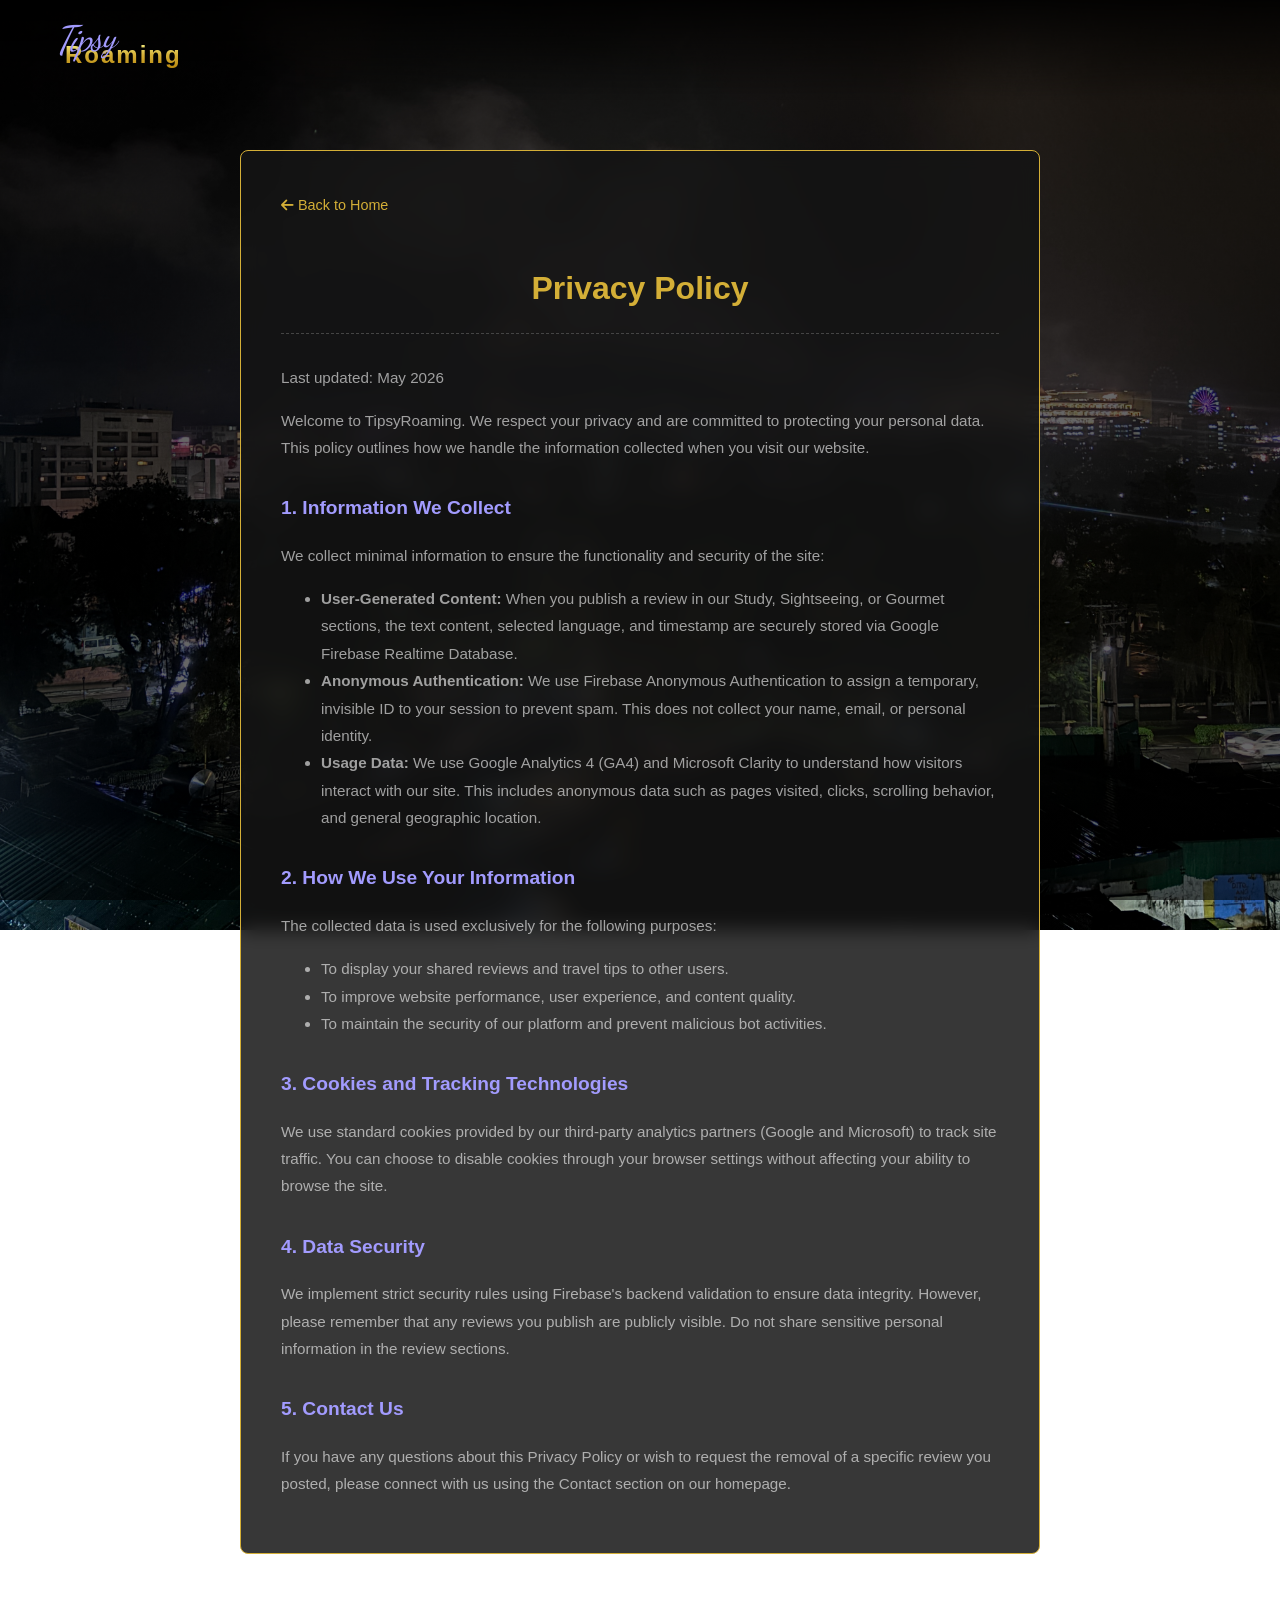
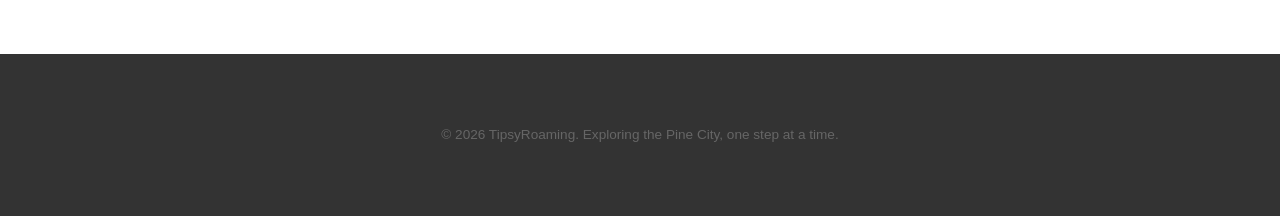
<file: privacy.html>
<!DOCTYPE html>
<html lang="en">
<head>
    <meta charset="utf-8">
    <meta name="viewport" content="width=device-width, initial-scale=1.0">
    <title>Privacy Policy | TipsyRoaming</title>
    <link rel="icon" type="image/png" href="img/logo.png">
    <link href="https://fonts.googleapis.com/css2?family=Dancing+Script:wght@600&display=swap" rel="stylesheet">
    <link rel="stylesheet" href="https://cdnjs.cloudflare.com/ajax/libs/font-awesome/6.0.0/css/all.min.css">
    <link rel="stylesheet" href="css/style.css">
    <style>
        .privacy-container {
            max-width: 800px;
            margin: 150px auto 100px;
            padding: 40px;
            background-color: var(--form-bg);
            border: 1px solid var(--accent-gold);
            border-radius: 8px;
            backdrop-filter: blur(10px);
            line-height: 1.8;
        }
        .privacy-container h1 {
            color: var(--accent-gold);
            text-align: center;
            margin-bottom: 30px;
            border-bottom: 1px dashed #444;
            padding-bottom: 15px;
        }
        .privacy-container h2 {
            color: var(--lazy-purple);
            font-size: 1.2rem;
            margin-top: 30px;
        }
        .privacy-container p, .privacy-container li {
            color: var(--mist-white);
            font-size: 0.95rem;
        }
        .back-btn {
            display: inline-block;
            margin-bottom: 20px;
            color: var(--accent-gold);
            text-decoration: none;
            font-size: 0.9rem;
            transition: 0.3s;
        }
        .back-btn:hover {
            color: #fff;
        }
    </style>
</head>
<body>
    <header>
        <a href="index.html" class="text-logo">
            <span class="logo-tipsy">Tipsy</span><span class="logo-roaming">Roaming</span>
        </a>
    </header>

    <main>
        <div class="privacy-container">
            <a href="index.html" class="back-btn"><i class="fas fa-arrow-left"></i> Back to Home</a>
            
            <h1>Privacy Policy</h1>
            <p>Last updated: May 2026</p>

            <p>Welcome to TipsyRoaming. We respect your privacy and are committed to protecting your personal data. This policy outlines how we handle the information collected when you visit our website.</p>

            <h2>1. Information We Collect</h2>
            <p>We collect minimal information to ensure the functionality and security of the site:</p>
            <ul>
                <li><strong>User-Generated Content:</strong> When you publish a review in our Study, Sightseeing, or Gourmet sections, the text content, selected language, and timestamp are securely stored via Google Firebase Realtime Database.</li>
                <li><strong>Anonymous Authentication:</strong> We use Firebase Anonymous Authentication to assign a temporary, invisible ID to your session to prevent spam. This does not collect your name, email, or personal identity.</li>
                <li><strong>Usage Data:</strong> We use Google Analytics 4 (GA4) and Microsoft Clarity to understand how visitors interact with our site. This includes anonymous data such as pages visited, clicks, scrolling behavior, and general geographic location.</li>
            </ul>

            <h2>2. How We Use Your Information</h2>
            <p>The collected data is used exclusively for the following purposes:</p>
            <ul>
                <li>To display your shared reviews and travel tips to other users.</li>
                <li>To improve website performance, user experience, and content quality.</li>
                <li>To maintain the security of our platform and prevent malicious bot activities.</li>
            </ul>

            <h2>3. Cookies and Tracking Technologies</h2>
            <p>We use standard cookies provided by our third-party analytics partners (Google and Microsoft) to track site traffic. You can choose to disable cookies through your browser settings without affecting your ability to browse the site.</p>

            <h2>4. Data Security</h2>
            <p>We implement strict security rules using Firebase's backend validation to ensure data integrity. However, please remember that any reviews you publish are publicly visible. Do not share sensitive personal information in the review sections.</p>

            <h2>5. Contact Us</h2>
            <p>If you have any questions about this Privacy Policy or wish to request the removal of a specific review you posted, please connect with us using the Contact section on our homepage.</p>
        </div>
    </main>

    <footer><p>&copy; 2026 TipsyRoaming. Exploring the Pine City, one step at a time.</p></footer>
</body>
</html>
</file>
<file: css/style.css>
:root {
    --bg-color: #1a1a1a;
    --text-color: #ffffff;
    --accent-gold: #d4af37;
    --mist-white: rgba(255, 255, 255, 0.6);
    --font-family: 'Segoe UI', Roboto, Helvetica, Arial, sans-serif;
    --lazy-purple: #a29bfe;
    --form-bg: rgba(20, 20, 20, 0.85);
    --input-border: #444;
    --widget-bg: rgba(0, 0, 0, 0.5);
}

html { scroll-behavior: smooth; }
*, *:before, *:after { box-sizing: border-box; }

body {
    margin: 0; padding: 0;
    background: linear-gradient(rgba(0, 0, 0, 0.6), rgba(0, 0, 0, 0.6)), 
                url('../img/Baguio_at_night_1.jpg') no-repeat center center;
    background-size: cover;
    background-attachment: fixed;
    color: var(--text-color);
    font-family: var(--font-family);
    font-weight: 300;
    overflow-x: hidden;
}

header {
    position: fixed; top: 0; left: 0; width: 100%; height: 100px;
    display: flex; justify-content: space-between; align-items: center;
    padding: 0 60px; z-index: 1000;
    background: linear-gradient(to bottom, rgba(0,0,0,0.85) 0%, rgba(0,0,0,0) 100%);
}

.text-logo { text-decoration: none; display: flex; align-items: flex-start; position: relative; padding-top: 10px; }
.logo-tipsy { font-family: 'Dancing Script', cursive; color: var(--lazy-purple); font-size: 2.3rem; font-style: italic; position: absolute; top: -15px; left: -5px; z-index: 2; transform: rotate(-5deg); letter-spacing: -1px; }
.logo-roaming { font-family: var(--font-family); font-weight: 600; font-size: 1.5rem; background: linear-gradient(to bottom, #fdfc92 0%, #d4af37 50%, #b8860b 100%); -webkit-background-clip: text; -webkit-text-fill-color: transparent; position: relative; z-index: 1; letter-spacing: 2px; padding-left: 5px; }

.ga4-search-container { position: relative; margin-left: auto; margin-right: 20px; }
#ga4SearchForm { display: flex; align-items: center; background: rgba(0,0,0,0.5); border: 1px solid var(--accent-gold); border-radius: 20px; padding: 2px 5px; }
.search-input { background: transparent; border: none; color: #fff; padding: 5px 12px; outline: none; width: 150px; font-size: 0.8rem; }
.search-btn { background: transparent; border: none; color: var(--accent-gold); cursor: pointer; padding: 5px 8px; }
.search-results-dropdown { position: absolute; top: 45px; left: 0; width: 100%; background: var(--form-bg); border: 1px solid var(--accent-gold); border-radius: 5px; max-height: 250px; overflow-y: auto; display: none; z-index: 1001; }
.search-item { padding: 10px; display: block; color: #fff; text-decoration: none; border-bottom: 1px solid #333; font-size: 0.85rem; }
.search-item:hover { background: rgba(212, 175, 55, 0.2); }
.search-item small { color: var(--accent-gold); display: block; margin-top: 3px; }

nav ul { list-style: none; display: flex; margin: 0; padding: 0; align-items: center;}
nav ul li { margin-left: 25px; }
nav ul li a { color: var(--text-color); text-decoration: none; font-size: 0.8rem; text-transform: uppercase; letter-spacing: 1.5px; transition: 0.3s; }
nav ul li a:hover { color: var(--accent-gold); }

.lang-switch { margin-left: 25px; background: transparent; border: 1px solid var(--mist-white); color: var(--mist-white); font-size: 0.7rem; padding: 4px 8px; cursor: pointer; outline: none; }
.lang-switch option { background: #1a1a1a; color: #fff; }

.auth-buttons { display: flex; gap: 15px; margin-left: 30px; }
.btn-register { background-color: transparent; border: 1px solid var(--accent-gold); color: var(--accent-gold); padding: 8px 18px; text-transform: uppercase; font-size: 0.75rem; letter-spacing: 1px; cursor: pointer; transition: 0.3s; }
.btn-register:hover { background-color: var(--accent-gold); color: #111; }

#hero { position: relative; width: 100%; min-height: 100dvh; display: flex; flex-direction: column; align-items: center; text-align: center; padding-top: 25vh; padding-left: 10%; padding-right: 10%; }
.info-dashboard { display: flex; justify-content: center; gap: 40px; margin-top: auto; margin-bottom: 12vh; padding: 20px 40px; background: var(--widget-bg); backdrop-filter: blur(5px); border-radius: 2px; border-top: 1px solid rgba(212, 175, 55, 0.3); border-bottom: 1px solid rgba(212, 175, 55, 0.3); }
.widget-item { text-align: center; min-width: 120px; }
.widget-label { font-size: 0.7rem; color: var(--accent-gold); text-transform: uppercase; letter-spacing: 2px; margin-bottom: 8px; display: block; }
.widget-value { font-size: 1.1rem; color: #fff; font-weight: 300; }

#backToTop { position: fixed; bottom: 40px; right: 40px; width: 50px; height: 50px; background-color: var(--accent-gold); color: #111; border-radius: 50%; display: flex; justify-content: center; align-items: center; font-size: 1.2rem; cursor: pointer; z-index: 9999; opacity: 0; visibility: hidden; transition: all 0.4s ease; box-shadow: 0 4px 15px rgba(0,0,0,0.5); }
#backToTop.visible { opacity: 1; visibility: visible; }

.poem-text { max-width: 1100px; font-size: 1.4rem; line-height: 2.2; color: var(--mist-white); }
.poem-text span { display: inline-block; margin: 0 4px; }
.poem-text span::first-letter { color: var(--accent-gold); font-size: 2rem; font-weight: bold; background: linear-gradient(to bottom, #fdfc92 0%, #d4af37 50%, #b8860b 100%); -webkit-background-clip: text; -webkit-text-fill-color: transparent; }

section:not(#hero) { padding: 100px 15%; background-color: transparent; min-height: 400px; }
h3 { color: var(--accent-gold); font-weight: 400; text-transform: uppercase; border-bottom: 1px solid #333; padding-bottom: 15px; margin-bottom: 30px; }
.about-text p { margin-bottom: 15px; line-height: 1.8; }
footer { text-align: center; padding: 60px 40px; color: #666; font-size: 0.85rem; background: rgba(0,0,0,0.8); }

.member-section { background-color: var(--form-bg); padding: 40px; border: 1px solid var(--input-border); margin-top: 40px; backdrop-filter: blur(10px); }
.form-group { margin-bottom: 20px; text-align: left; position: relative; }
.form-control { width: 100%; background-color: rgba(0,0,0,0.5); border: 1px solid var(--input-border); color: #fff; padding: 12px; font-size: 0.9rem; }
.editor-area { width: 100%; height: 150px; background-color: rgba(0,0,0,0.5); border: 1px solid var(--input-border); color: #fff; padding: 20px; font-size: 0.95rem; line-height: 1.8; resize: vertical; }
.char-counter { position: absolute; right: 10px; bottom: 70px; font-size: 0.75rem; color: var(--mist-white); pointer-events: none; }

.btn-submit { background-color: var(--accent-gold); color: #111; border: none; padding: 12px 30px; text-transform: uppercase; font-size: 0.85rem; letter-spacing: 1px; cursor: pointer; transition: 0.3s; margin-top: 20px; }
.btn-submit.success { background-color: #28a745; color: #fff; border-color: #28a745; }
.btn-reveal { background-color: transparent; border: 1px dashed var(--accent-gold); color: var(--accent-gold); padding: 8px 15px; cursor: pointer; font-size: 0.8rem; letter-spacing: 1px; }

.school-grid { display: grid; grid-template-columns: repeat(3, 1fr); gap: 15px; margin-top: 40px; }
.school-link { background: rgba(212, 175, 55, 0.1); border: 1px solid rgba(212, 175, 55, 0.2); color: var(--mist-white); padding: 15px; text-align: center; text-decoration: none; transition: 0.3s; font-size: 0.85rem; letter-spacing: 1px; backdrop-filter: blur(5px); }
.school-link:hover { background: rgba(212, 175, 55, 0.25); border-color: var(--accent-gold); color: #fff; }

.travel-container { display: flex; gap: 30px; margin-top: 20px; }
.travel-column { flex: 1; min-width: 300px; }

.reviews-list { margin-top: 20px; max-height: 400px; overflow-y: auto; }
.review-card { background: rgba(255,255,255,0.05); padding: 15px; border-radius: 5px; margin-bottom: 10px; border-left: 3px solid var(--accent-gold); }

@media (max-width: 768px) {
    body { background-attachment: scroll; }
    .member-section { backdrop-filter: none; background-color: rgba(20, 20, 20, 0.95); }
    header { padding: 0 25px; height: auto; flex-direction: column; padding-bottom: 15px; }
    header nav { margin-top: 15px; }
    .ga4-search-container { margin: 15px 0; width: 100%; }
    #ga4SearchForm { width: 100%; }
    .search-input { width: 100%; }
    .school-grid { grid-template-columns: 1fr 1fr; }
    .info-dashboard { flex-direction: column; gap: 20px; padding: 20px; width: 100%; }
    .travel-container { flex-direction: column; }
}

/* 相機上傳按鈕樣式 */
.btn-upload {
    cursor: pointer;
    color: var(--lazy-purple);
    background: transparent;
    border: 1px solid var(--lazy-purple);
    padding: 6px 15px;
    border-radius: 4px;
    font-size: 0.9rem;
    transition: 0.3s;
    display: inline-block;
}
.btn-upload:hover {
    background: var(--lazy-purple);
    color: #fff;
}
/* 照片預覽縮圖區塊 */
.media-preview-container {
    display: flex;
    gap: 10px;
    margin-top: 10px;
}
.media-preview-container img {
    width: 80px;
    height: 80px;
    object-fit: cover;
    border-radius: 6px;
    border: 1px solid #444;
}

.logo-circle {
    width: 150px;   /* 寬度可自行調整 */
    height: 150px;  /* 高度可自行調整，保持與寬度一樣才會是正圓 */
    border-radius: 50%;
    object-fit: cover;
}
</file>
